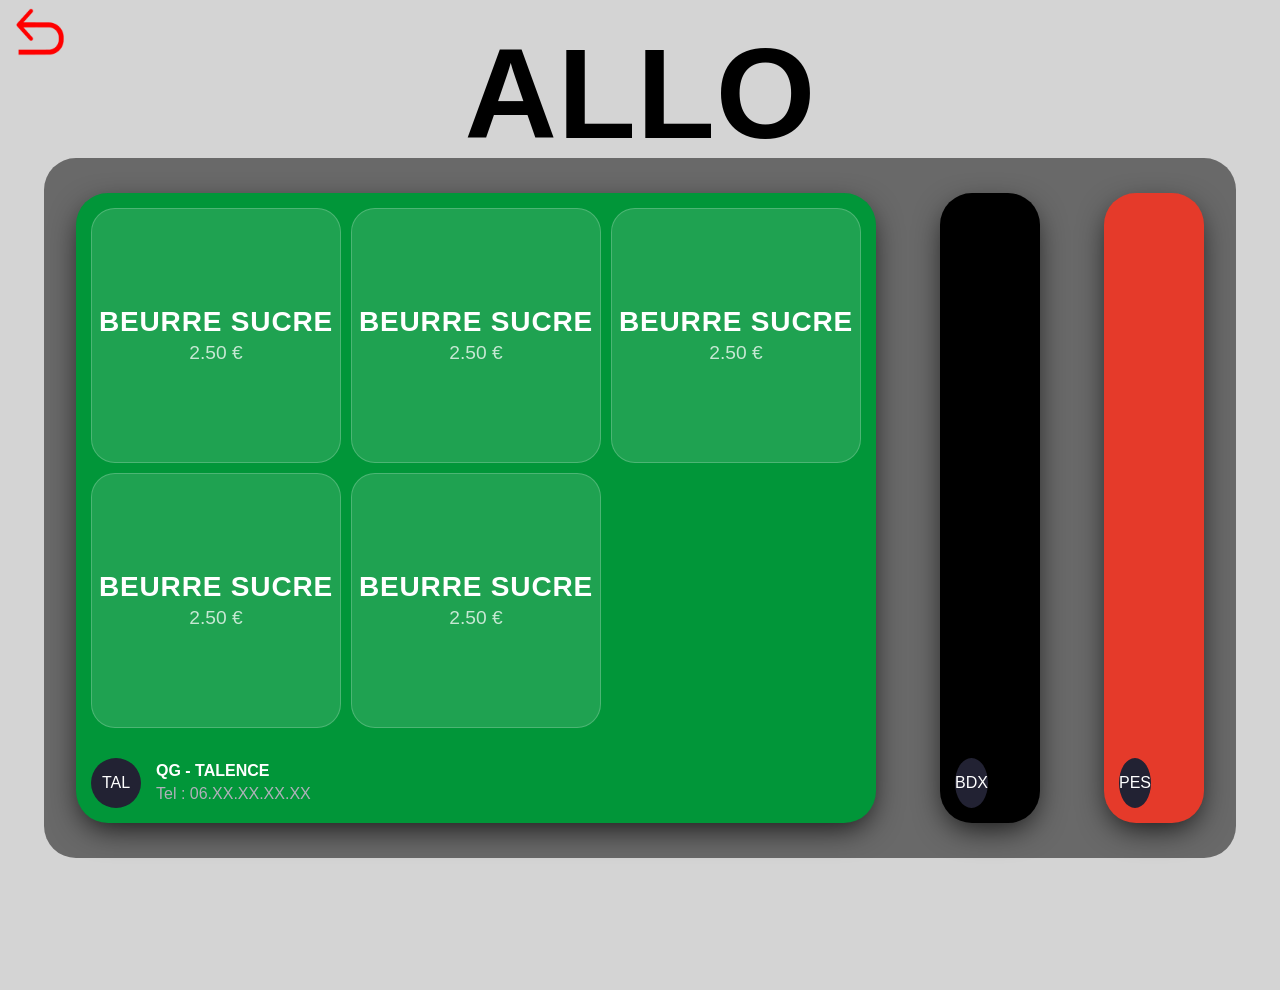
<file: allo.html>
<!DOCTYPE html>

<html lang="fr">

<head>
    <meta charset="UTF-8">
    <meta name="viewport" content="width=device-width, initial-scale=1.0">
    <title>Pirat'eirb - Allo</title>
    <link rel="icon" type="image/png" href="assets/logo.png">

    <link href="https://fonts.googleapis.com/css2?family=Noto+Sans+Mono:wght@400;500&display=swap" rel="stylesheet">
    <link rel="stylesheet" href="allo.css">

</head>

<body>
    <nav>
        <ul>
            <li id="back"><a href="index.html"><img src="assets/back.png" alt="Retour"></a></li>
        </ul>
    </nav>

    <a href="index.html" class="title">
        <span class="letter">A</span>
        <span class="letter">L</span>
        <span class="letter">L</span>
        <span class="letter">O</span>
    </a>

    <main>

    <div class="wrapper">
        <div class="container">
            <input type="radio" name="slide" id="c1" checked>
            <label for="c1" class="card">
                <div class="menu-grid">
                    <div class="menu-item"><span class="menu-name">Beurre sucre</span><span class="menu-price">2.50 €</span></div>
                    <div class="menu-item"><span class="menu-name">Beurre sucre</span><span class="menu-price">2.50 €</span></div>
                    <div class="menu-item"><span class="menu-name">Beurre sucre</span><span class="menu-price">2.50 €</span></div>
                    <div class="menu-item"><span class="menu-name">Beurre sucre</span><span class="menu-price">2.50 €</span></div>
                    <div class="menu-item"><span class="menu-name">Beurre sucre</span><span class="menu-price">2.50 €</span></div>
                </div>
                <div class="row">
                    <div class="icon">TAL</div>
                    <div class="description">
                        <h4>QG - Talence</h4>
                        <p class="tel">Tel : 06.XX.XX.XX.XX</p>
                    </div>
                </div>
            </label>
            <input type="radio" name="slide" id="c2" >
            <label for="c2" class="card">
                <div class="menu-grid">
                    <div class="menu-item"><span class="menu-name">Beurre sucre</span><span class="menu-price">2.50 €</span></div>
                    <div class="menu-item"><span class="menu-name">Beurre sucre</span><span class="menu-price">2.50 €</span></div>
                    <div class="menu-item"><span class="menu-name">Beurre sucre</span><span class="menu-price">2.50 €</span></div>
                    <div class="menu-item"><span class="menu-name">Beurre sucre</span><span class="menu-price">2.50 €</span></div>
                    <div class="menu-item"><span class="menu-name">Beurre sucre</span><span class="menu-price">2.50 €</span></div>
                    <div class="menu-item"><span class="menu-name">Beurre sucre</span><span class="menu-price">2.50 €</span></div>
                    <div class="menu-item"><span class="menu-name">Beurre sucre</span><span class="menu-price">2.50 €</span></div>
                    <div class="menu-item"><span class="menu-name">Beurre sucre</span><span class="menu-price">2.50 €</span></div>
 
                </div>

                <div class="row">
                    <div class="icon">BDX</div>
                    <div class="description">
                        <h4>QG - Bordeaux</h4>
                        <p class="tel">Tel : 06.XX.XX.XX.XX</p>
                    </div>
                </div>
            </label>
            <input type="radio" name="slide" id="c3" >
            <label for="c3" class="card">
                <div class="menu-grid">
                    <div class="menu-item"><span class="menu-name">Beurre sucre</span><span class="menu-price">2.50 €</span></div>
                    <div class="menu-item"><span class="menu-name">Beurre sucre</span><span class="menu-price">2.50 €</span></div>
                    <div class="menu-item"><span class="menu-name">Beurre sucre</span><span class="menu-price">2.50 €</span></div>
                    <div class="menu-item"><span class="menu-name">Beurre sucre</span><span class="menu-price">2.50 €</span></div>
                    <div class="menu-item"><span class="menu-name">Beurre sucre</span><span class="menu-price">2.50 €</span></div>
                </div>

                <div class="row">
                    <div class="icon">PES</div>
                    <div class="description">
                        <h4>QG - Pessac</h4>
                        <p class="tel">Tel : 06.XX.XX.XX.XX</p>
                    </div>
                </div>
            </label>
       </div>
    </div>
    
    </main>
</body>

</html>
</file>
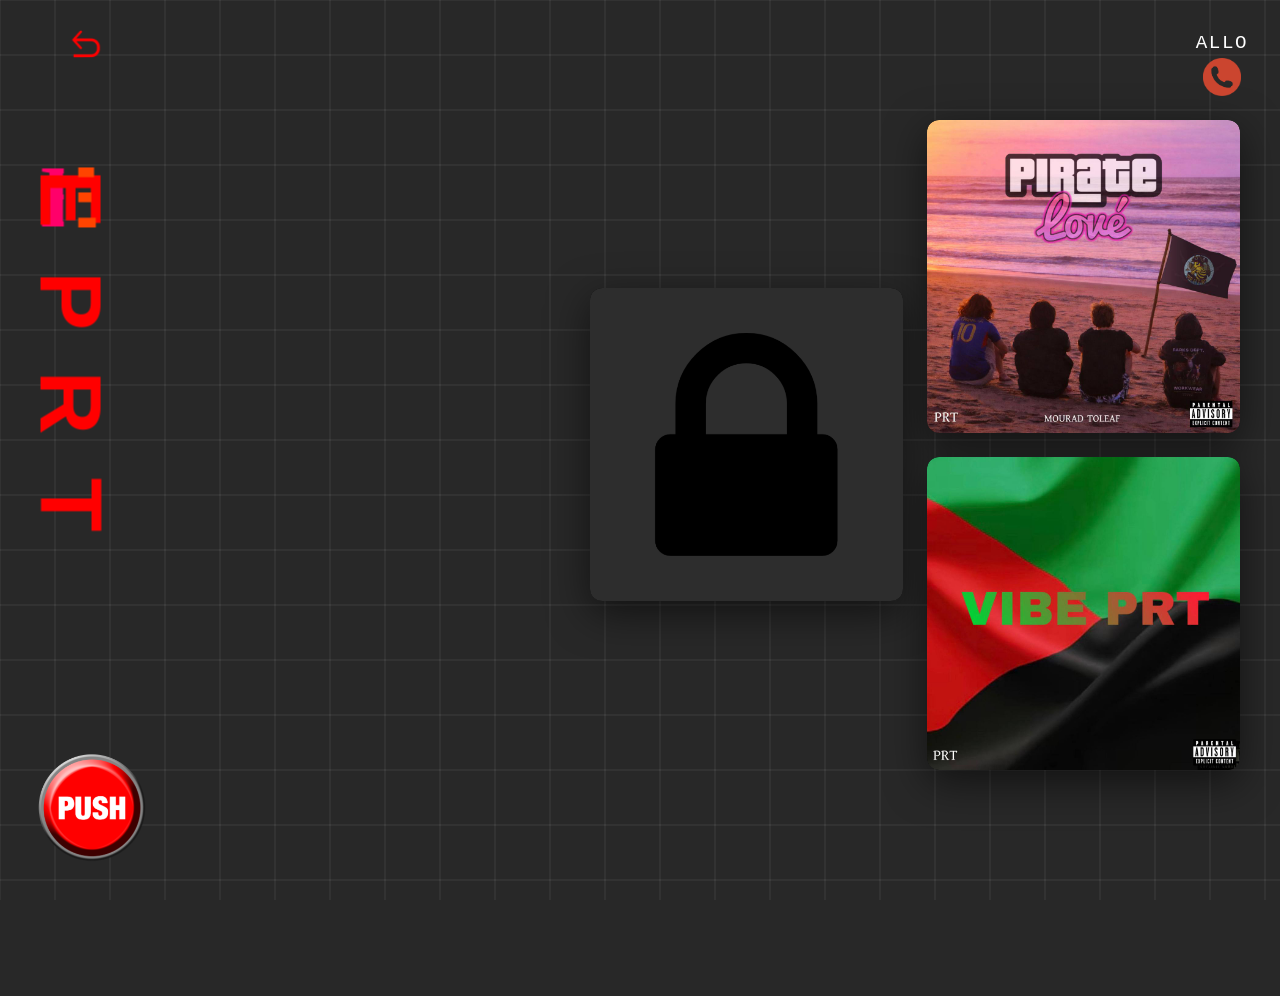
<file: ep.html>
<!DOCTYPE html>
<html lang="fr">
<head>
    <meta charset="UTF-8">
    <meta name="viewport" content="width=device-width, initial-scale=1.0">
    <title>EP 4-TITRES | PIRAT'EIRB</title>
    <link rel="icon" type="image/png" href="assets/logo.png">


    <link rel="stylesheet" href="footer.css">
    <link rel="stylesheet" href="ep.css">
</head>
<body>
    <nav id="navbar">
        <ul>
            <li id="back"><a href="index.html"><img src="assets/back.png" alt="Retour"></a></li>
            <li id="allo">
                <a href="allo.html">
                    ALLO
                    <img src="assets/phone.png" id="phone">
                </a>
            </li>
        </ul>
    </nav>

    <main>
        <div id="container__title">
            <h1 data-text="EPRT">EPRT</h1>
        </div>

        <div id="container__grille">
            <div class="ep-card">
                <div class="face face1">
                    <p class="track-title">PRT_ANTHEM</p>
                    <p class="track-mcs">Adam, Yoann, Sékou, Alexandre</p>
                    <div class="track-links">
                        <a href="#" target="_blank">YouTube</a>
                    </div>
                </div>
                <div class="face face2">
                    <img src="assets/lock.png" alt="PRT_ANTHEM">
                </div>
            </div>

            <div class="ep-card">
                <div class="face face1">
                    <p class="track-title">PIRATE LOVÉ</p>
                    <p class="track-mcs">Mourad, Toleaf</p>
                    <div class="track-links">
                        <a href="#" target="_blank">YouTube</a>
                    </div>
                </div>
                <div class="face face2">
                    <img src="assets/Cover2.jpg" alt="PIRATE LOVÉ">
                </div>
            </div>

            <div class="ep-card">
                <div class="face face1">
                    <p class="track-title">VIBE PRT</p>
                    <p class="track-mcs">Egshi, Alexandre</p>
                    <div class="track-links">
                        <a href="#" target="_blank">YouTube</a>
                    </div>
                </div>
                <div class="face face2">
                    <img src="assets/Cover3.jpg" alt="VIBE PRT">
                </div>
            </div>


        </div>
        <a href="lien" target="_blank" id="dont-press">
    <img src="assets/dontpress.png" alt="Don't press">
</a>
    </main>

    <canvas id="bg-grid"></canvas>

    <script>
        const titleEl = document.querySelector('#container__title h1');
        const originalText = titleEl.textContent;
        titleEl.innerHTML = originalText.split('').map((ch, i) =>
            `<span class="letter" style="animation-delay:${0.1 + i * 0.12}s">${ch === ' ' ? '&nbsp;' : ch}</span>`
        ).join('');

        const canvas = document.getElementById('bg-grid');
        const ctx = canvas.getContext('2d');
        const SPACING = 55;
        const INFLUENCE = 140;
        const STRENGTH = 45;
        let W, H, cols, rows, pts;
        let mouse = { x: -9999, y: -9999 };

        window.addEventListener('mousemove', e => {
            mouse.x = e.clientX;
            mouse.y = e.clientY;

            if (titleEl) {
                const rect = titleEl.getBoundingClientRect();
                const cx = rect.left + rect.width / 2;
                const cy = rect.top + rect.height / 2;
                const dx = (e.clientX - cx) / window.innerWidth;
                const dy = (e.clientY - cy) / window.innerHeight;
                titleEl.style.transform =
    `rotate(-90deg) translate(${-dx * -10}px, ${-dy * 8}px) skewX(${-dx * 2}deg)`;
            }
        });

        function resize() {
            W = canvas.width = window.innerWidth;
            H = canvas.height = window.innerHeight;
            cols = Math.ceil(W / SPACING) + 2;
            rows = Math.ceil(H / SPACING) + 2;
            pts = [];
            for (let r = 0; r < rows; r++)
                for (let c = 0; c < cols; c++)
                    pts.push({ ox: c * SPACING, oy: r * SPACING });
        }

        window.addEventListener('resize', resize);

        function draw() {
            ctx.clearRect(0, 0, W, H);

            const displaced = pts.map(p => {
                const dx = p.ox - mouse.x;
                const dy = p.oy - mouse.y;
                const dist = Math.hypot(dx, dy);
                if (dist < INFLUENCE && dist > 0) {
                    const force = (1 - dist / INFLUENCE) * STRENGTH;
                    return { x: p.ox + (dx / dist) * force, y: p.oy + (dy / dist) * force };
                }
                return { x: p.ox, y: p.oy };
            });

            ctx.lineWidth = 0.8;
            for (let r = 0; r < rows; r++) {
                ctx.beginPath();
                for (let c = 0; c < cols; c++) {
                    const p = displaced[r * cols + c];
                    c === 0 ? ctx.moveTo(p.x, p.y) : ctx.lineTo(p.x, p.y);
                }
                ctx.strokeStyle = 'rgba(255,255,255,0.13)';
                ctx.stroke();
            }

            for (let c = 0; c < cols; c++) {
                ctx.beginPath();
                for (let r = 0; r < rows; r++) {
                    const p = displaced[r * cols + c];
                    r === 0 ? ctx.moveTo(p.x, p.y) : ctx.lineTo(p.x, p.y);
                }
                ctx.strokeStyle = 'rgba(255,255,255,0.13)';
                ctx.stroke();
            }

            displaced.forEach((p, i) => {
                const dx = pts[i].ox - mouse.x;
                const dy = pts[i].oy - mouse.y;
                const dist = Math.hypot(dx, dy);
                if (dist < INFLUENCE) {
                    const alpha = (1 - dist / INFLUENCE) * 0.75;
                    ctx.beginPath();
                    ctx.arc(p.x, p.y, 2.2, 0, Math.PI * 2);
                    ctx.fillStyle = `rgba(255,0,0,${alpha})`;
                    ctx.fill();
                }
            });
            requestAnimationFrame(draw);
        }
        resize();
        draw();

        if (window.matchMedia('(max-width: 768px)').matches) {
    document.querySelectorAll('.ep-card').forEach(card => {
        card.addEventListener('click', () => {
            card.classList.toggle('tapped');
        });
    });
}
    </script>
</body>
</html>
</file>
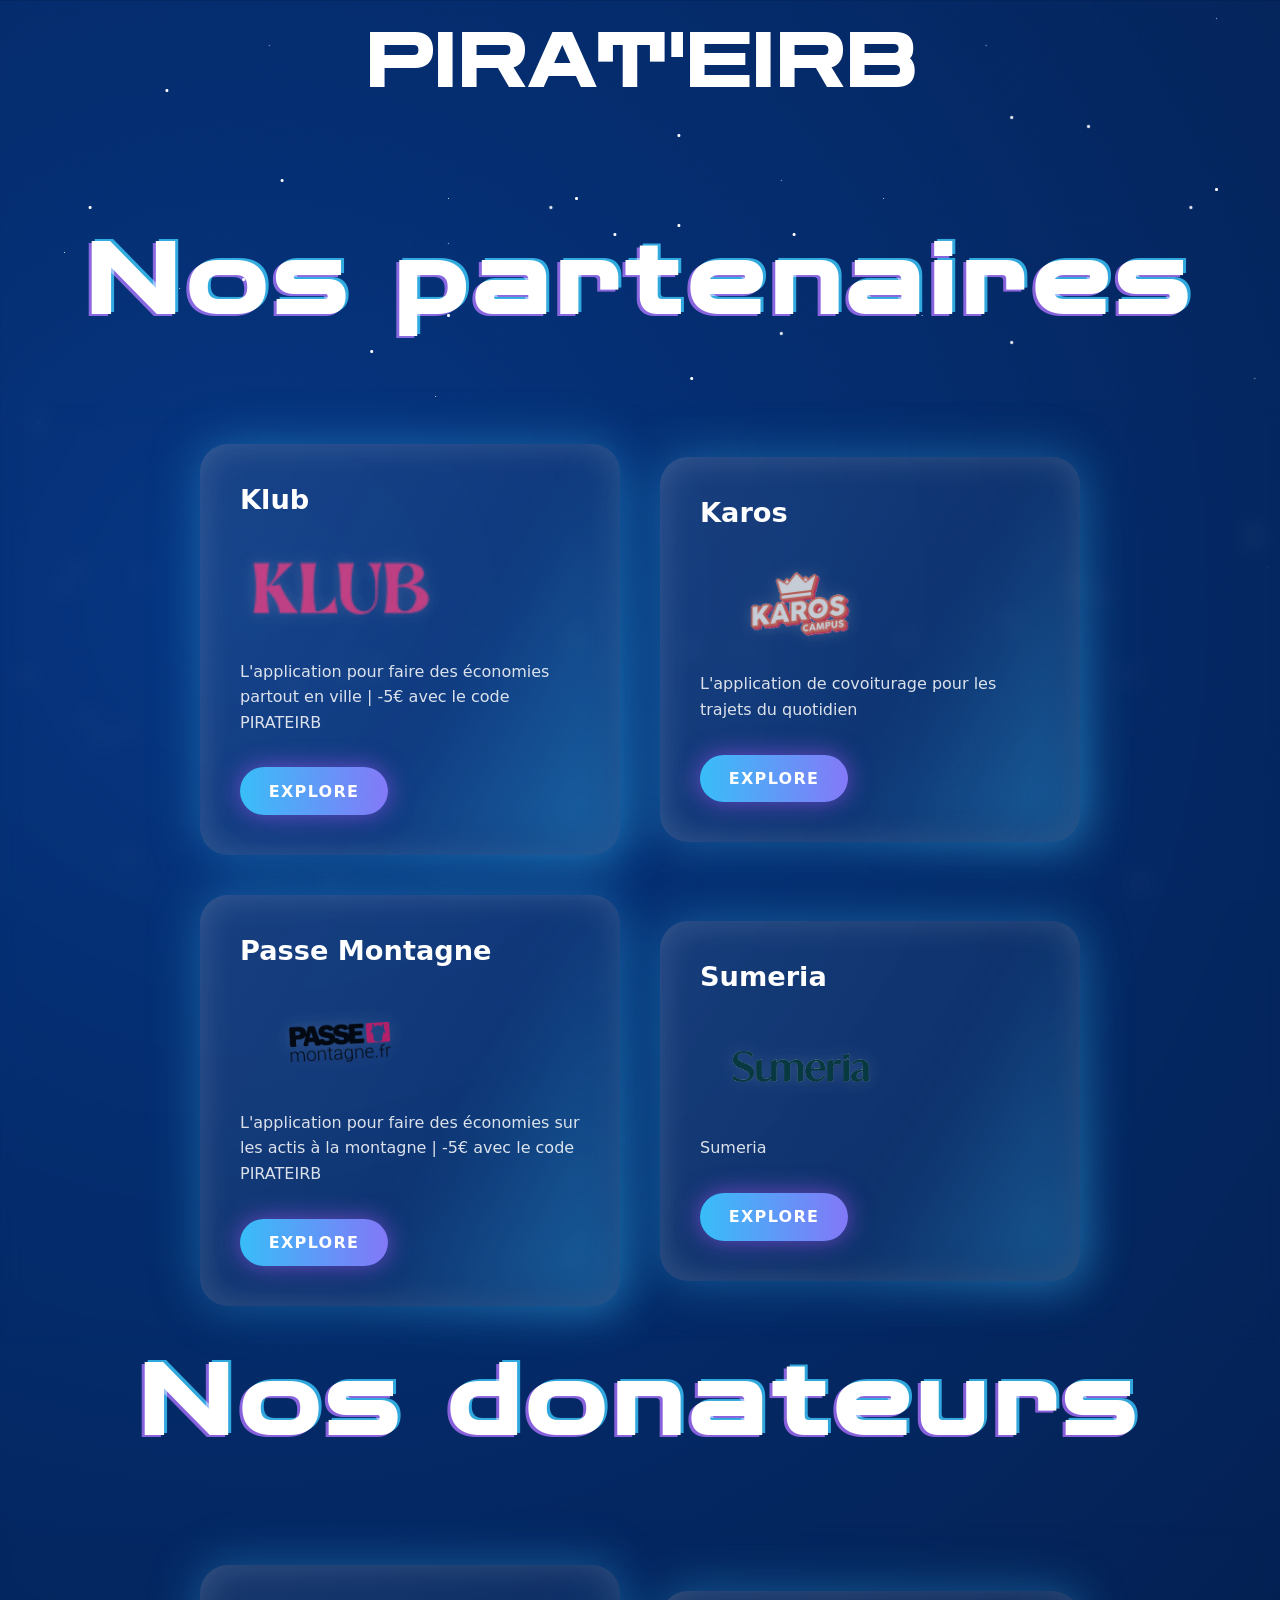
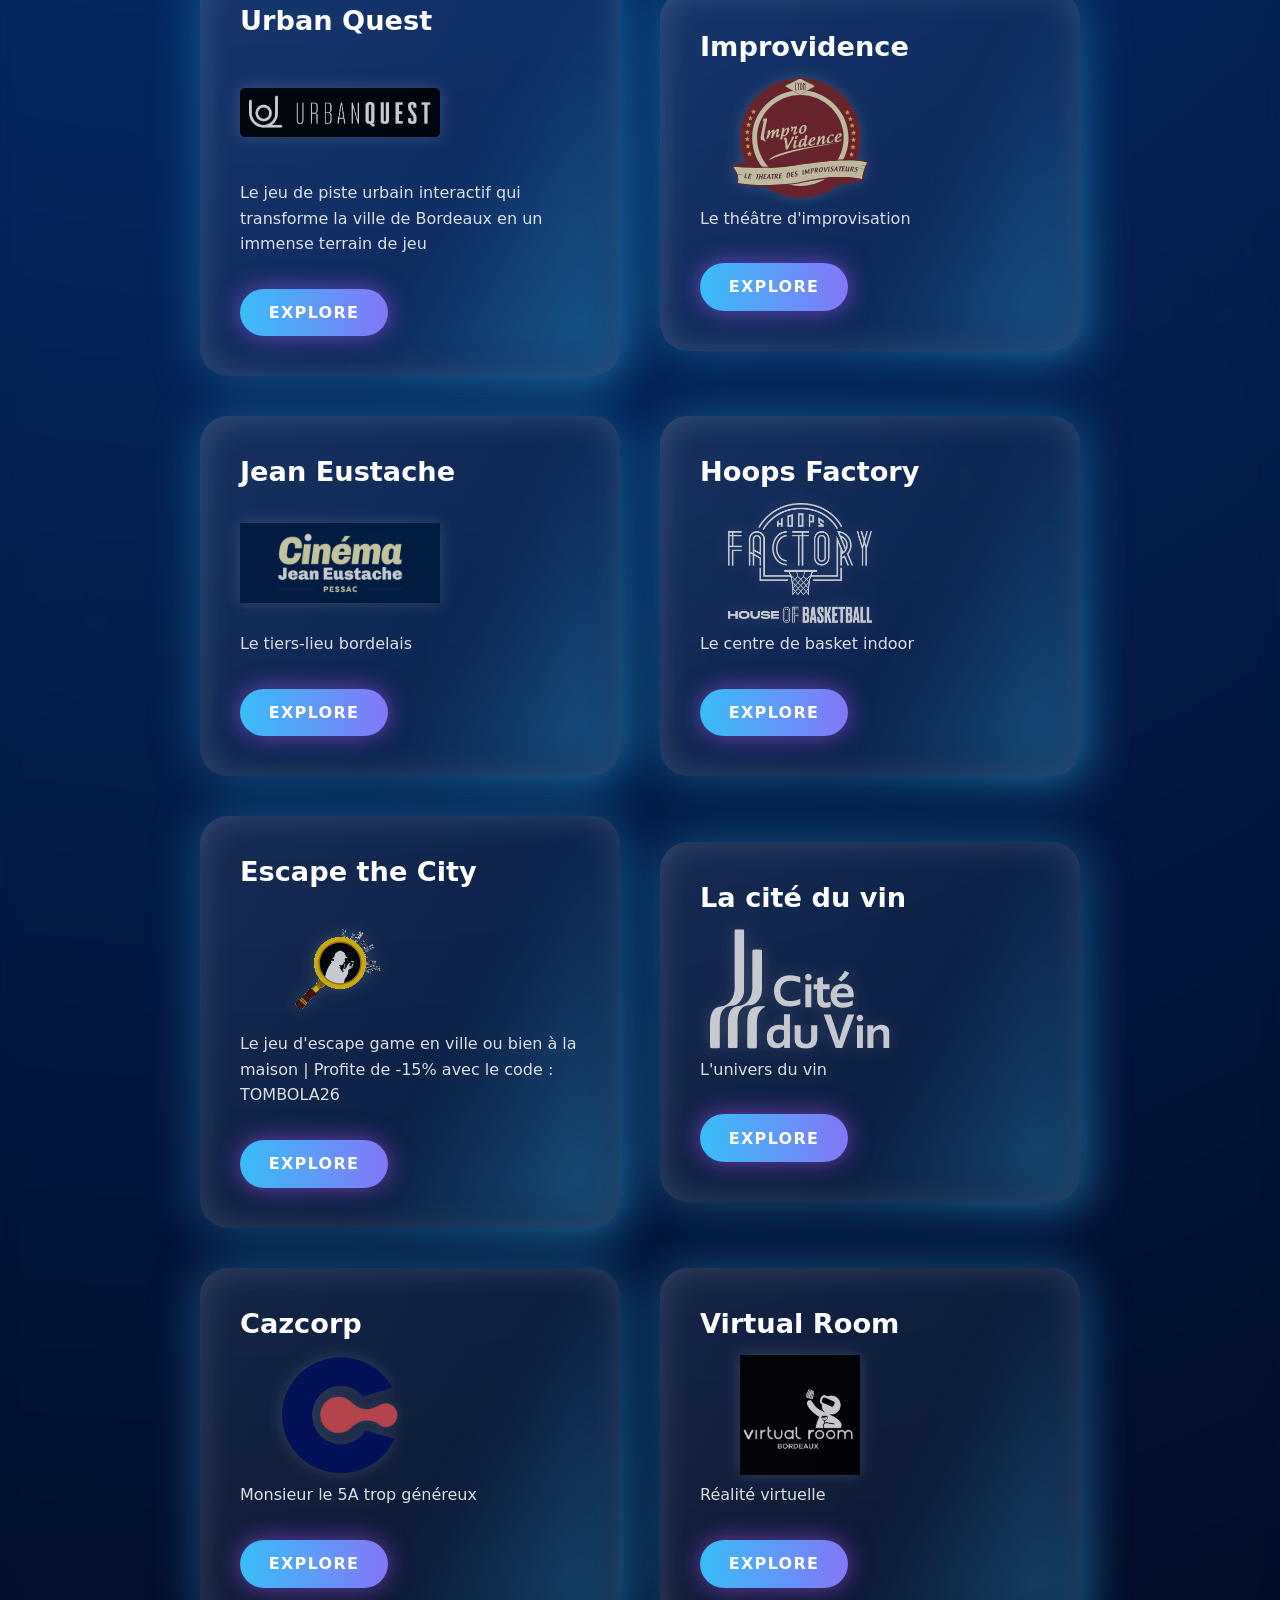
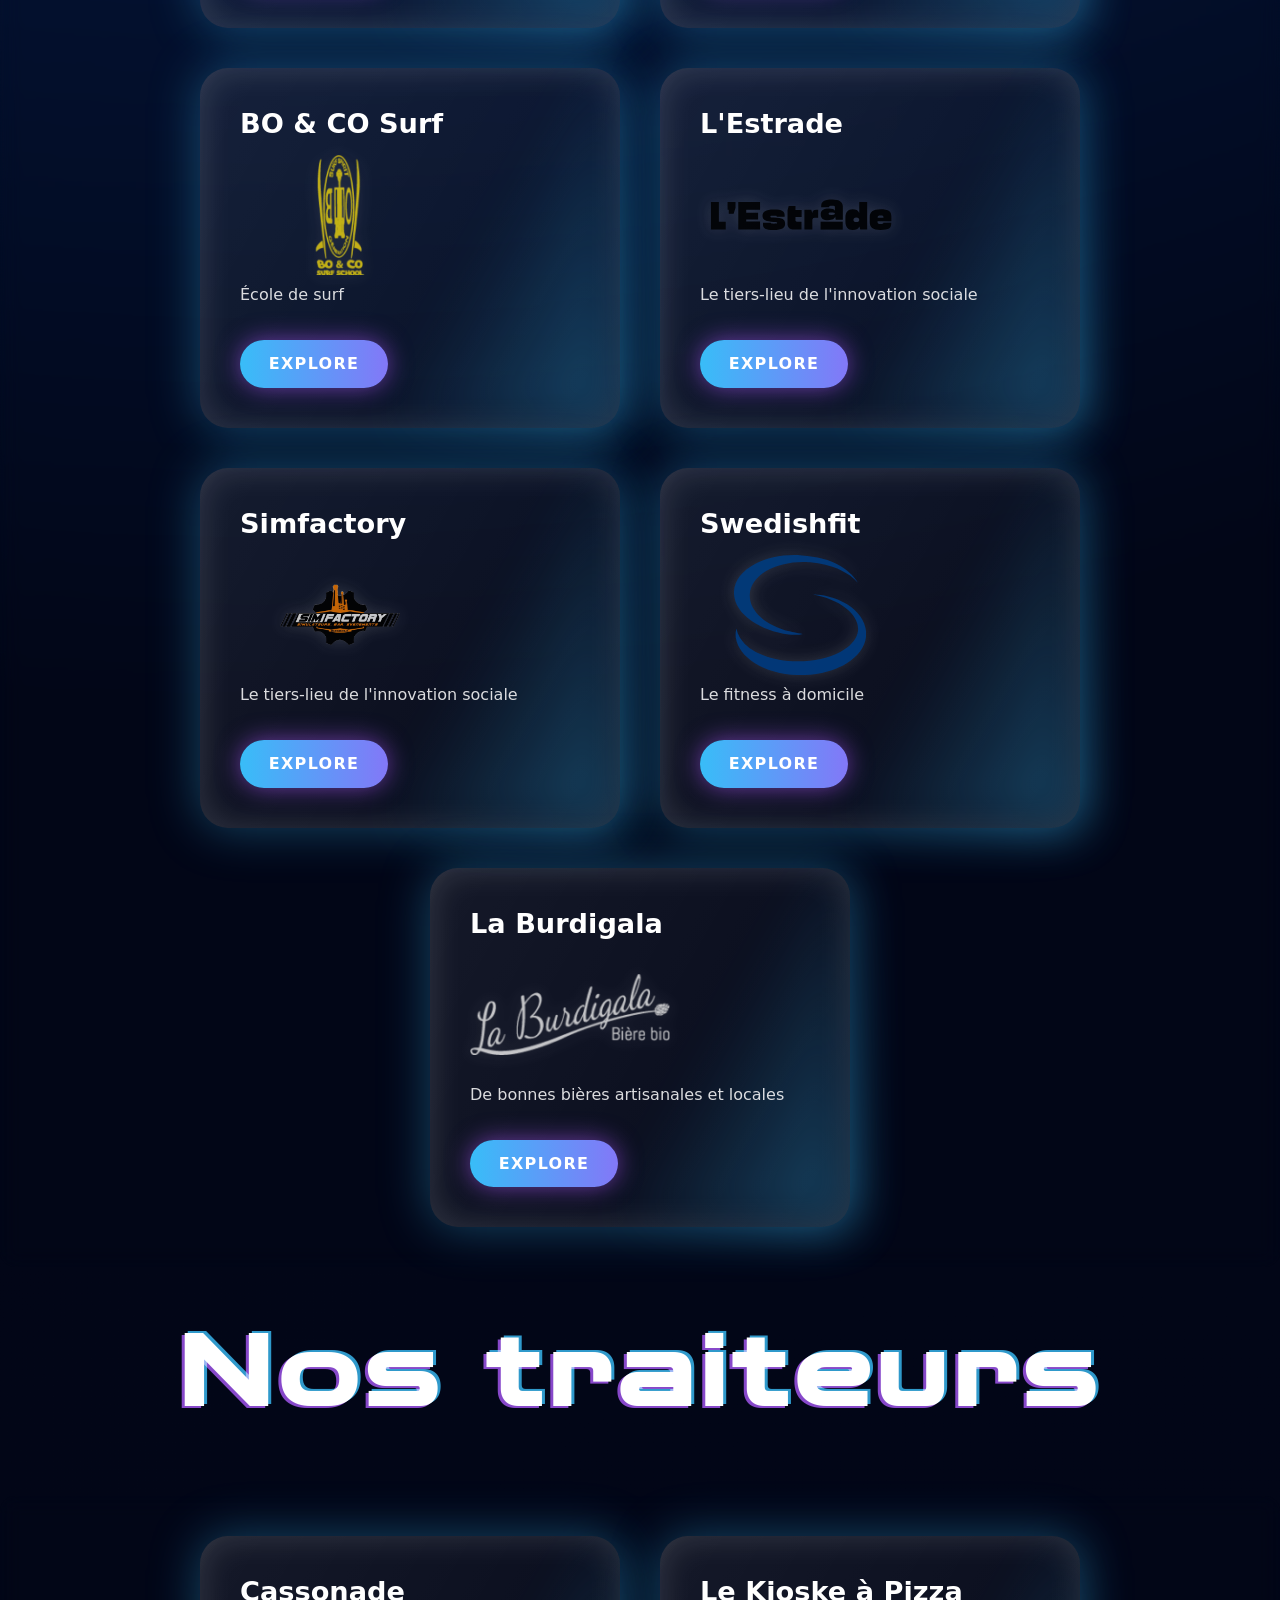
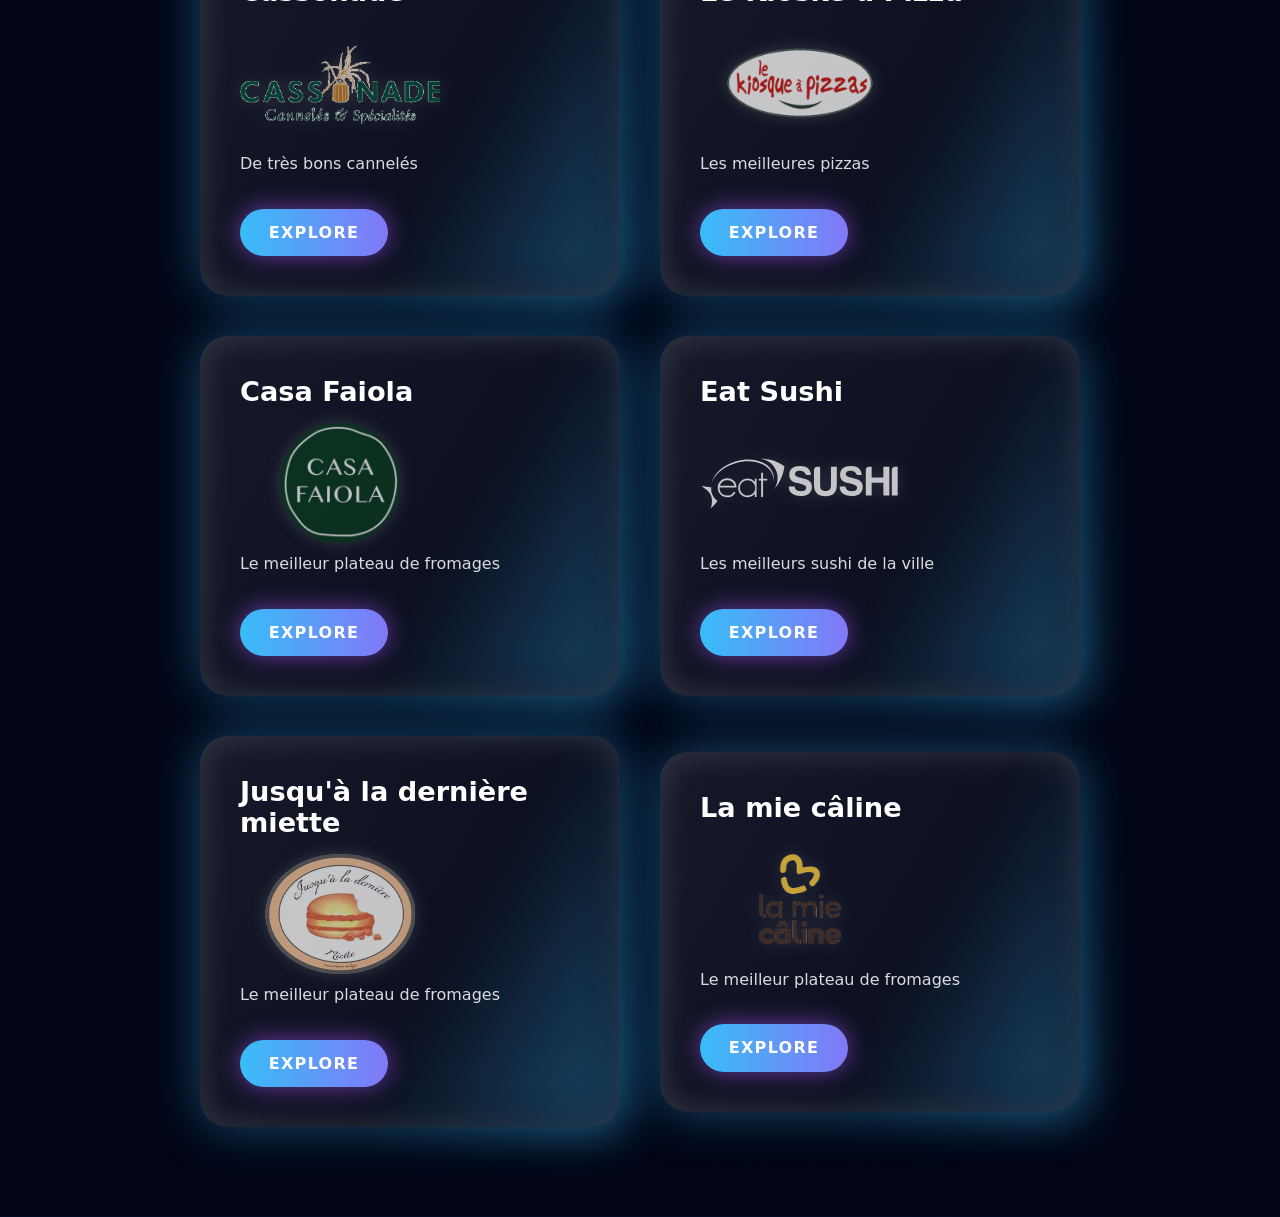
<file: partenaires.html>
<!DOCTYPE html>
<html lang="fr">

<head>
    <meta charset="UTF-8">
    <meta name="viewport" content="width=device-width, initial-scale=1.0">
    <title>Pirat'eirb - Partenariats</title>
    <link rel="icon" type="image/png" href="assets/logo.png">

    <link href="https://fonts.googleapis.com/css2?family=Noto+Sans+Mono:wght@400;500&display=swap" rel="stylesheet">
    <link rel="preconnect" href="https://fonts.googleapis.com">
    <link rel="preconnect" href="https://fonts.gstatic.com" crossorigin>
    <link href="https://fonts.googleapis.com/css2?family=Satisfy&family=Zen+Dots&display=swap" rel="stylesheet">
    
    <link rel="stylesheet" href="stylepart.css">
    <link rel="stylesheet" href="footer.css">
    <script src="part.js"></script>
</head>

<body>

    <div class="main"></div>

    <main>
        <a href="index.html" class="logo">
            <span class="letter">P</span>
            <span class="letter">I</span>
            <span class="letter">R</span>
            <span class="letter">A</span>
            <span class="letter">T</span>
            <span class="letter">'</span>
            <span class="letter">E</span>
            <span class="letter">I</span>
            <span class="letter">R</span>
            <span class="letter">B</span>
        </a>

    </main>

    

    <div class="frame-container partner-frame">
        <div class="title">
            <h1 class="glitch" data-text="Nos partenaires">Nos partenaires</h1>
        </div>
        <div class="partner-container">
                <div class="card">
                    <h2>Klub</h2>
                    <p>
                        <img src="assets/partenaires/klub.avif" alt="Klub" class="partner-logo">
                        <br>L'application pour faire des économies partout en ville | -5€ avec le code PIRATEIRB
                    </p>
                    <a class="btn" href="https://www.klub-app.com/" target="_blank">EXPLORE</a>
                </div>

                <div class="card">
                    <h2>Karos</h2>
                    <p>
                        <img src="assets/partenaires/karos.png" alt="Karos" class="partner-logo">
                        <br>L'application de covoiturage pour les trajets du quotidien
                    </p>
                    <a class="btn" href="https://karos.fr/" target="_blank">EXPLORE</a>
                </div>

                <div class="card">
                    <h2>Passe Montagne</h2>
                    <p>
                        <img src="assets/partenaires/passe_montagne.png" alt="Passe Montagne" class="partner-logo">
                        <br>L'application pour faire des économies sur les actis à la montagne | -5€ avec le code PIRATEIRB
                    </p>
                    <a class="btn" href="https://www.passemontagne.fr/" target="_blank">EXPLORE</a>
                </div>

                <div class="card">
                    <h2>Sumeria</h2>
                    <p>
                        <img src="assets/partenaires/sumeria.png" alt="Sumeria" class="partner-logo">
                        <br>Sumeria
                    </p>
                    <a class="btn" href="https://sumeria.eu/" target="_blank">EXPLORE</a>
        </div>
    </div>

    <div class="frame-container sponsor-frame">
        <div class="title">
            <h1 class="glitch" data-text="Nos donateurs">Nos donateurs</h1>
        </div>
        <div class="sponsor-container">
            <div class="card">
                <h2>Urban Quest</h2>
                <p>
                    <img src="assets/partenaires/urban_quest.png" alt="Urban Quest" class="partner-logo">
                    <br>Le jeu de piste urbain interactif qui transforme la ville de Bordeaux en un immense terrain de jeu
                </p>
                <a class="btn" href="https://urbanquest.fr/jeux-de-piste/bordeaux/jeu-de-piste-a-bordeaux/" target="_blank">EXPLORE</a>
            </div>
                
            <div class="card">
                <h2>Improvidence</h2>
                <p>
                    <img src="assets/partenaires/logo-improvidence.svg" alt="Improvidence" class="partner-logo">
                    <br>Le théâtre d'improvisation
                </p>
                <a class="btn" href="https://improvidence.fr/" target="_blank">EXPLORE</a>
            </div>

            <div class="card">
                <h2>Jean Eustache</h2>
                <p>
                    <img src="assets/partenaires/jean_eustache.png" alt="Jean Eustache" class="partner-logo">
                    <br>Le tiers-lieu bordelais
                </p>
                <a class="btn" href="https://www.webeustache.com/" target="_blank">EXPLORE</a>
            </div>
            
            <div class="card">
                <h2>Hoops Factory</h2>
                <p>
                    <img src="assets/partenaires/hoops_factory.png" alt="Hoops Factory" class="partner-logo">
                    <br>Le centre de basket indoor
                </p>
                <a class="btn" href="https://www.hoopsfactory.com/" target="_blank">EXPLORE</a>
            </div>
            
            <div class="card">
                <h2>Escape the City</h2>
                <p>
                    <img src="assets/partenaires/escape_city.png" alt="Escape the City" class="partner-logo">
                    <br>Le jeu d'escape game en ville ou bien à la maison | Profite de -15% avec le code : TOMBOLA26
                </p>
                <a class="btn" href="https://escapethecity.fr/" target="_blank">EXPLORE</a>
            </div>

            <div class="card">
                <h2>La cité du vin</h2>
                <p>
                    <img src="assets/partenaires/cite_du_vin.svg" alt="Cité du Vin" class="partner-logo">
                    <br>L'univers du vin
                </p>
                <a class="btn" href="https://www.laciteduvin.com/fr" target="_blank">EXPLORE</a>
            </div>

            <div class="card">
                <h2>Cazcorp</h2>
                <p>
                    <img src="assets/partenaires/cazcorp.png" alt="Cazcorp" class="partner-logo">
                    <br>Monsieur le 5A trop généreux
                </p>
                <a class="btn" href="https://www.cazcorp.fr/" target="_blank">EXPLORE</a>
            </div>

            <div class="card">
                <h2>Virtual Room</h2>
                <p>
                    <img src="assets/partenaires/bordeaux_virtual_room.png" alt="Bordeaux Virtual Room" class="partner-logo">
                    <br>Réalité virtuelle
                </p>
                <a class="btn" href="https://bordeaux.virtual-room.com/" target="_blank">EXPLORE</a>
            </div>

            <div class="card">
                <h2>BO & CO Surf</h2>
                <p>
                    <img src="assets/partenaires/bo_co_surf.png" alt="BO & CO Surf" class="partner-logo">
                    <br>École de surf
                </p>
                <a class="btn" href="https://bocosurf.com/" target="_blank">EXPLORE</a>
            </div>

            <div class="card">
                <h2>L'Estrade</h2>
                <p>
                    <img src="assets/partenaires/estrade.svg" alt="L'estrade" class="partner-logo">
                    <br>Le tiers-lieu de l'innovation sociale
                </p>
                <a class="btn" href="https://lestrade.club/" target="_blank">EXPLORE</a>
            </div>

            <div class="card">
                <h2>Simfactory</h2>
                <p>
                    <img src="assets/partenaires/simfactory.png" alt="Simfactory" class="partner-logo">
                    <br>Le tiers-lieu de l'innovation sociale
                </p>
                <a class="btn" href="https://www.simfactory.fr/" target="_blank">EXPLORE</a>
            </div>

            <div class="card">
                <h2>Swedishfit</h2>
                <p>
                    <img src="assets/partenaires/swedishfit.svg" alt="Swedishfit" class="partner-logo">
                    <br>Le fitness à domicile
                </p>
                <a class="btn" href="https://www.swedishfit.fr/" target="_blank">EXPLORE</a>
            </div>

            <div class="card">
                <h2>La Burdigala</h2>
                <p>
                    <img src="assets/partenaires/burdigala.png" alt="La Burdigala" class="partner-logo">
                    <br>De bonnes bières artisanales et locales
                </p>
                <a class="btn" href="https://www.bieredebordeaux.com/" target="_blank">EXPLORE</a>
            </div>
        </div>
    </div>

    <div class="frame-container caterer-frame">
        <div class="title">
            <h1 class="glitch" data-text="Nos traiteurs">Nos traiteurs</h1>
        </div>
        <div class="caterer-container">
            <div class="card">
                <h2>Cassonade</h2>
                <p>
                    <img src="assets/partenaires/cassonade.png" alt="Cassonade" class="partner-logo">
                    <br>De très bons cannelés
                </p>
                <a class="btn" href="https://www.cassonade.fr/" target="_blank">EXPLORE</a>
            </div>
            
            <div class="card"> 
                <h2>Le Kioske à Pizza</h2>
                <p>
                    <img src="assets/partenaires/kioske_pizza.png" alt="Le Kioske à Pizza" class="partner-logo">
                    <br>Les meilleures pizzas
                </p>
                <a class="btn" href="https://www.le-kiosque-a-pizzas.com/" target="_blank">EXPLORE</a>
            </div>

            <div class="card">
                <h2>Casa Faiola</h2>
                <p>
                    <img src="assets/partenaires/casa_faiola.png" alt="Casa Faiola" class="partner-logo">
                    <br>Le meilleur plateau de fromages
                </p>
                <a class="btn" href="https://www.casafaiola.fr/" target="_blank">EXPLORE</a>
            </div>

            <div class="card">
                <h2>Eat Sushi</h2>
                <p>
                    <img src="assets/partenaires/eatsushi.svg" alt="Eat Sushi" class="partner-logo">
                    <br>Les meilleurs sushi de la ville
                </p>
                <a class="btn" href="https://www.eatsushi.fr/" target="_blank">EXPLORE</a>
            </div>

            <div class="card">
                <h2>Jusqu'à la dernière miette</h2>
                <p>
                    <img src="assets/partenaires/derniere_miette.webp" alt="Jusqu'à la dernière miette" class="partner-logo">
                    <br>Le meilleur plateau de fromages
                </p>
                <a class="btn" href="https://la-derniere-miette.fr/" target="_blank">EXPLORE</a>
            </div>

            <div class="card">
                <h2>La mie câline</h2>
                <p>
                    <img src="assets/partenaires/mie_caline.png" alt="La mie câline" class="partner-logo">
                    <br>Le meilleur plateau de fromages
                </p>
                <a class="btn" href="https://www.lamiecaline.com/" target="_blank">EXPLORE</a>
            </div>
        </div>
    </div>
</body>
</html>
</file>
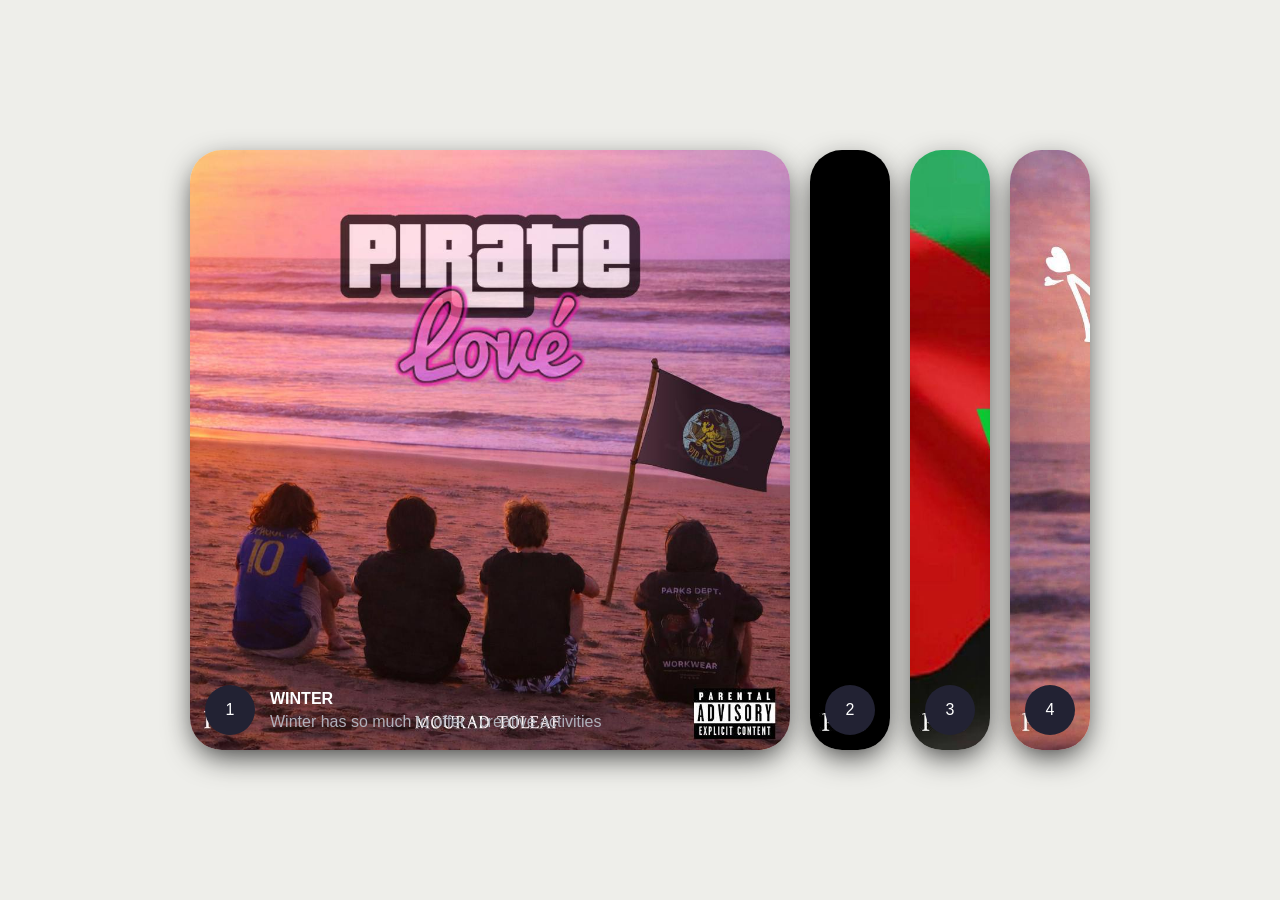
<file: test.html>
<!DOCTYPE html>
<html lang="en">
<head>
    <meta charset="UTF-8">
    <meta name="viewport" content="width=device-width, initial-scale=1.0">
    <link rel="stylesheet" href="test.css">
    <title>Animated Flex Cards</title>
</head>
<body>
    <div class="wrapper">
        <div class="container">
            <input type="radio" name="slide" id="c1" checked>
            <label for="c1" class="card">
                <div class="row">
                    <div class="icon">1</div>
                    <div class="description">
                        <h4>Winter</h4>
                        <p>Winter has so much to offer -
                         creative activities</p>
                    </div>
                </div>
            </label>
            <input type="radio" name="slide" id="c2" >
            <label for="c2" class="card">
                <div class="row">
                    <div class="icon">2</div>
                    <div class="description">
                        <h4>Digital Technology</h4>
                        <p>Gets better every day -
                         stay tuned</p>
                    </div>
                </div>
            </label>
            <input type="radio" name="slide" id="c3" >
            <label for="c3" class="card">
                <div class="row">
                    <div class="icon">3</div>
                    <div class="description">
                        <h4>Globalization</h4>
                        <p>Help people all over the world</p>
                    </div>
                </div>
            </label>
            <input type="radio" name="slide" id="c4" >
            <label for="c4" class="card">
                <div class="row">
                    <div class="icon">4</div>
                    <div class="description">
                        <h4>New technologies</h4>
                        <p>Space engineering becomes
                         more and more advanced</p>
                    </div>
                </div>
            </label>
        </div>
    </div>
</body>
</html>
</file>
<file: allo.css>
* {
    box-sizing: border-box;
    margin: 0;
    padding: 0;
    font-family: Arial, Helvetica, sans-serif;
}

body {
    background-color: #d4d4d4;
}

li {
    list-style-type: none;
}

.title {
    position: fixed;
    top: 20px;
    left: 50%;
    transform: translateX(-50%);
    z-index: 9999;
    display: flex;
    gap: 0.05em;
    text-decoration: none;
}

.title .letter {
    font-size: clamp(2.5rem, 10vw, 9rem);
    font-weight: 900;
    display: inline-block;
    transform-origin: bottom center;
    background-color: black;
    background-size: cover;
    -webkit-background-clip: text;
    background-clip: text;
    color: transparent;
    transition: transform 0.2s ease;

}

.title .letter:hover {
    transform: scale(1.3);
}

#back {
    position: fixed;
    list-style: none;
    margin-left: 1em;
    margin-top: 0.5em;
}

#back a {
    display: inline-block;
    transition: transform 0.25s cubic-bezier(0.22, 1, 0.36, 1),
        opacity 0.2s ease;
}

#back a img {
    width: 3em;
    height: 3em;
    object-fit: contain;
    display: block;
}

#back a:hover {
    transform: translateX(-5px);
    opacity: 0.7;
}


#title {
    position: fixed;
    top: 20px;
    left: 50%;
    transform: translateX(-50%);
    z-index: 9999;
    display: flex;
    gap: 0.05em;
    text-decoration: none;
    font-size: 6em;
}

.wrapper {
    width: 100%;
    height: 110vh;
    display: flex;
    align-items: center;
    justify-content: center;
    align-self: center;
}

.container {
    height: 700px;
    display: flex;
    flex-wrap: nowrap;
    justify-content: start;
    margin-top: 2%;
    background-color: dimgrey;
    border-radius: 2em;
}

.card {
    width: 100px;
    height: 90%;
    align-self: center;
    border-radius: .75rem;
    background-size: cover;
    cursor: pointer;
    overflow: hidden;
    border-radius: 2rem;
    margin: 0 10px;
    display: flex;
    align-items: stretch;
    transition: .6s cubic-bezier(.28, -0.03, 0, .99);
    box-shadow: 0px 10px 30px -5px rgba(0, 0, 0, 0.8);
    margin-left: 2em;
    margin-right: 2em;
    flex-direction: column;
    justify-content: flex-end;
}

.menu-grid {
    width: 100%;
    display: grid;
    grid-template-columns: repeat(3, 1fr);
    gap: 10px;
    padding: 15px;
    flex: 1;
    /* occupe tout l'espace au-dessus de .row */
    overflow-y: auto;
    opacity: 0;
    transition: opacity 0.3s ease;
}


/* Visible quand la carte est ouverte */
input:checked+label .menu-grid {
    opacity: 1;
    transition-delay: 0.35s;
}

/* Chaque case */
.menu-item {
    background: rgba(255, 255, 255, 0.12);
    border: 1px solid rgba(255, 255, 255, 0.2);
    border-radius: 1.5em;
    padding: 10px 6px;
    display: flex;
    flex-direction: column;
    align-items: center;
    gap: 4px;
    color: white;
    text-align: center;
    justify-content: center;
}

.menu-name {
    font-size: 1.75rem;
    font-weight: 600;
    text-transform: uppercase;
    letter-spacing: 0.03em;
}

.menu-price {
    font-size: 1.2rem;
    color: rgba(255, 255, 255, 0.75);
}

.phone {
    right: 10%;
}

.card>.row {
    color: white;
    display: flex;
    flex-wrap: nowrap;
}

.card>.row>.icon {
    background: #223;
    color: white;
    border-radius: 50%;
    width: 50px;
    display: flex;
    justify-content: center;
    align-items: center;
    margin: 15px;
}


.card>.row>.description {
    display: flex;
    justify-content: center;
    flex-direction: column;
    overflow: hidden;
    height: 80px;
    width: 520px;
    opacity: 0;
    transform: translateY(30px);
    transition-delay: .3s;
    transition: all .3s ease;
}

.description p {
    color: #b0b0ba;
    padding-top: 5px;
}

.description h4 {
    text-transform: uppercase;
}

input {
    display: none;
}

input:checked+label {
    width: 800px;
}

input:checked+label .description {
    opacity: 1 !important;
    transform: translateY(0) !important;
}

.card[for="c1"] {
    background-color: #019639;
}

.card[for="c2"] {
    background-color: black;
}

.card[for="c3"] {
    background-color: #e53a2a;
}
</file>
<file: footer.css>
body {
    /* Ce min-height vient de footer.css (chargé après styles.css),
       donc il écrase toute valeur définie ailleurs */
    min-height: fit-content;
    /* augmente la hauteur minimale pour plus de scroll */
}

main {
    flex: 1;

}

footer {
    position: fixed;
    bottom: 0;
    left: 0;
    right: 0;

    display: flex;
    justify-content: center;
    padding: 10px 0;

    background: transparent;
    z-index: 9998;
    height: clamp(50px, 15vh, 80px);
    font-size: clamp(0.75rem, 1.2vw, 1rem);
}

.site-footer {
    background-color: transparent;
    height: 0px;

}

.footer-pill {
    position: relative;
    height: max-content;
    overflow: hidden;
    border-radius: 10px;
    padding: 10px 10px;
    text-align: center;
    box-shadow: 0 8px 32px rgba(0, 0, 0, 0.3), 0 -4px 10px rgba(0, 0, 0, 0.2);
    border: 1px solid rgba(255, 255, 255, 0.26);
    background-image: url('assets/paper.jpg');
    vertical-align: top;
    background-size: cover;
    color: #2a1005;
    bottom: 1.5vh;
}


footer a {
    display: inline-flex;
    align-items: center;
    justify-content: center;
    padding: 6px;
}

footer img {
    width: 2.5em;
    height: 2.5em;
    border-radius: 50%;
    top: 40%;
    vertical-align: middle;
}

.footerLogo:hover,
.insta:hover {
    transform: scale(1.08);
    transition: transform 0.18s ease;
}

.footer-pill::before {
    content: '';
    position: absolute;
    inset: 0em;
    z-index: 100000;
    pointer-events: none;
    border: 8px solid transparent;
    border-image: url('./assets/frame.png') 25 fill stretch;
}
</file>
<file: ep.css>
/* ══════════════════════════════════════════
   FOND
══════════════════════════════════════════ */
body {
    background-color: #282828;
    overflow-x: hidden;
    /* disable scroll bar */
    -ms-overflow-style: none;
    /* IE and Edge */
    scrollbar-width: none;
    /* Firefox */

}

#bg-grid {
    position: fixed;
    inset: 0;
    z-index: 0;
    pointer-events: none;
}

/* ══════════════════════════════════════════
   NAVBAR
══════════════════════════════════════════ */
nav,
main {
    position: relative;
    z-index: 1;
}

main {
    display: flex;
    flex-direction: row;
    align-items: flex-start;
    padding-top: 80px;
    min-height: 100vh;
}

#navbar {
    position: fixed;
    top: 1em;
    left: 2em;
    right: 2em;
    width: 100%;
    height: 60px;
    background-color: transparent;
    display: flex;
    align-items: center;
    z-index: 10;
}

#allo {
    position: absolute;
    right: 4em;
    top: 1em;
    display: flex;
    flex-direction: column;
    align-items: center;
    gap: 4px;
    list-style: none;
}

#allo a {
    display: flex;
    flex-direction: column;
    align-items: center;
    gap: 4px;
    font-family: 'Noto Sans Mono', monospace;
    font-size: 1.2rem;
    font-weight: 500;
    color: #ffffff;
    text-decoration: none;
    letter-spacing: 0.08em;
    text-transform: uppercase;
    transition: color 0.2s ease;
}

#allo a:hover {
    color: #FF0000;
}

#phone {
    width: 2em;
    height: 2em;
    filter: invert(27%) sepia(100%) saturate(700%) hue-rotate(330deg) brightness(1.1);
    transition: transform 0.25s cubic-bezier(0.22, 1, 0.36, 1);
}

#allo:hover #phone {
    transform: rotate(15deg) scale(1.15);
}

#back {
    list-style: none;
}

#back a {
    display: inline-block;
    transition: transform 0.25s cubic-bezier(0.22, 1, 0.36, 1),
        opacity 0.2s ease;
}

#back a img {
    width: 28px;
    height: 28px;
    object-fit: contain;
    display: block;
}

#back a:hover {
    transform: translateX(-5px);
    opacity: 0.7;
}

/* ══════════════════════════════════════════
   TITRE VERTICAL GAUCHE
══════════════════════════════════════════ */
#container__title {
    position: sticky;
    top: 20em;
    left: -30em;
    flex-shrink: 0;
    display: flex;
    align-items: flex-start;
    justify-content: center;
}

#container__title h1 {
    font-family: 'Asap Condensed', sans-serif;
    font-size: 5.5em;
    font-weight: 900;
    letter-spacing: -0.03em;
    color: #FF0000;
    position: relative;
    display: inline-flex;
    flex-direction: column;
    align-items: center;
    cursor: default;
    writing-mode: vertical-rl;
    transform: rotate(-90deg);
    animation: glitch-main 6s steps(1) infinite;
    transition: transform 0.1s ease-out;
    margin-left: -1.6em;
}

#container__title h1::before,
#container__title h1::after {
    content: attr(data-text);
    position: absolute;
    inset: 0;
    background: transparent;
    writing-mode: vertical-rl;
}

#container__title h1 .letter {
    display: inline-block;
    opacity: 0;
    animation: letterReveal 0.4s cubic-bezier(0.22, 1, 0.36, 1) forwards;
}

@keyframes letterReveal {
    from {
        opacity: 0;
        transform: rotate(90deg) translateY(10px);
    }

    to {
        opacity: 1;
        transform: rotate(90deg) translateY(0);
    }
}

#container__title h1::before {
    color: #ff006a;
    font-family: "Varela Round";
    animation: glitch-top 6s steps(1) infinite;
    clip-path: polygon(0 0, 100% 0, 100% 38%, 0 38%);
}

#container__title h1::after {
    color: #ff4400;
    animation: glitch-bot 6s steps(1) infinite;
    clip-path: polygon(0 62%, 100% 62%, 100% 100%, 0 100%);
}

/* ══════════════════════════════════════════
   GRILLE MASONRY
══════════════════════════════════════════ */
#container__grille {
    flex: 1;
    max-width: 55em;
    margin: 2rem auto 4rem;
    margin-left: 15em;
    padding: 0 2rem 0 1rem;
    display: grid;
    grid-template-columns: repeat(2, 1fr);
    grid-template-rows: auto;
    gap: 24px;
    align-items: center;
    margin-bottom: 1em;
}

.ep-card {
    position: relative;
    width: 100%;
    aspect-ratio: 1 / 1;
    /* toutes carrées */
    border-radius: 12px;
    overflow: hidden;
    box-shadow: 0 12px 40px rgba(0, 0, 0, 0.55);
    cursor: pointer;
}

.ep-card:nth-child(1) {
    grid-row: span 2;
    align-self: center;
}

.ep-card .face {
    position: absolute;
    inset: 0;
    display: flex;
    justify-content: center;
    align-items: center;
}

.ep-card .face1 {
    flex-direction: column;
    align-items: flex-start;
    padding: 24px;
    box-sizing: border-box;
    background: rgba(0, 0, 0, 0.82);
    backdrop-filter: blur(4px);
    color: #fff;
    gap: 10px;
    z-index: 1;
}

.ep-card .face1 .track-title {
    font-family: 'Noto Sans Mono', monospace;
    font-size: 1.3rem;
    font-weight: 500;
    margin: 0;
    line-height: 1.2;
    letter-spacing: -0.02em;
}

.ep-card .face1 .track-mcs {
    font-family: 'Noto Sans Mono', monospace;
    font-size: 0.78rem;
    color: rgba(255, 255, 255, 0.65);
    margin: 0;
    font-weight: 400;
}

.ep-card .face1 .track-links {
    display: flex;
    gap: 10px;
    flex-wrap: wrap;
    margin-top: 4px;
}

.ep-card .face1 .track-links a {
    font-family: 'Noto Sans Mono', monospace;
    font-size: 0.72rem;
    color: #fff;
    text-decoration: none;
    padding: 5px 12px;
    border: 1px solid rgba(255, 255, 255, 0.4);
    border-radius: 20px;
    transition: background 0.2s, border-color 0.2s;
}

.ep-card .face1 .track-links a:hover {
    background: rgba(255, 255, 255, 0.15);
    border-color: rgba(255, 255, 255, 0.8);
}

.ep-card .face2 {
    z-index: 2;
    bottom: 0;
    top: auto;
    height: 100%;
    transition: height 0.45s cubic-bezier(0.4, 0, 0.2, 1),
        border-radius 0.45s ease;
    border-radius: 12px;
    overflow: hidden;
}

.ep-card .face2 img {
    width: 100%;
    height: 100%;
    object-fit: cover;
    display: block;
}

.ep-card:hover .face2 {
    height: 56px;
    border-radius: 0 0 12px 12px;
}

.ep-card:nth-child(1) .face2 {
    background: #2d2d2d;
}

.ep-card:nth-child(2) .face2 {
    background: #0a0a0a;
}

.ep-card:nth-child(3) .face2 {
    background: #0a0a0a;
}

/* Trait coloré en bas */
.ep-card:nth-child(1) .face2::after {
    --accent: #ffffff;
}

.ep-card:nth-child(2) .face2::after {
    --accent: #fb00ff;
}

.ep-card:nth-child(3) .face2::after {
    --accent: #20a049;
}

.ep-card .face2::after {
    content: '';
    position: absolute;
    bottom: 0;
    left: 0;
    width: 100%;
    height: 3px;
    background: var(--accent, #fff);
    z-index: 4;
    opacity: 0;
    transition: opacity 0.3s 0.2s;
}

.ep-card:hover .face2::after {
    opacity: 1;
}

/* ══════════════════════════════════════════
   ANIMATIONS
══════════════════════════════════════════ */
@keyframes glitch-top {

    0%,
    90%,
    100% {
        transform: translate(0);
        opacity: 0;
    }

    91% {
        transform: translate(-4px, -2px);
        opacity: 1;
    }

    92% {
        transform: translate(4px, 1px);
        opacity: 1;
    }

    93% {
        transform: translate(-3px, 0);
        opacity: 1;
    }

    94% {
        transform: translate(0);
        opacity: 0;
    }
}

@keyframes glitch-bot {

    0%,
    90%,
    100% {
        transform: translate(0);
        opacity: 0;
    }

    91% {
        transform: translate(4px, 2px);
        opacity: 1;
    }

    92% {
        transform: translate(-4px, -1px);
        opacity: 1;
    }

    93% {
        transform: translate(3px, 1px);
        opacity: 1;
    }

    94% {
        transform: translate(0);
        opacity: 0;
    }
}

@keyframes glitch-main {

    0%,
    90%,
    100% {
        transform: rotate(-90deg) translate(0) skewX(0deg);
    }

    91% {
        transform: rotate(-90deg) translate(3px, 0) skewX(-3deg);
    }

    92% {
        transform: rotate(-90deg) translate(-3px, 0) skewX(3deg);
    }

    93% {
        transform: rotate(-90deg) translate(0) skewX(0deg);
    }
}

#dont-press {
    position: fixed;
    bottom: 2em;
    left: 2em;
    z-index: 10;
    display: block;
    width: 120px;
    height: 120px;
    transition: transform 0.2s cubic-bezier(0.22, 1, 0.36, 1);
}

#dont-press img {
    width: 100%;
    height: 100%;
    object-fit: contain;
}

#dont-press:hover {
    transform: scale(1.10);
}

#dont-press:active {
    transform: scale(0.93);
}

@media (max-width: 768px) {

    main {
        flex-direction: column;
        align-items: center;
        padding-top: 100px;
        gap: 20px;
    }

    /* ===== TITRE ===== */
    #container__title {
        position: relative;
        top: auto;
        left: auto;
        margin: 1rem 0;
        text-align: center;
    }

    #container__title h1 {
        writing-mode: horizontal-tb;
        transform: none;
        font-size: clamp(2.2rem, 8vw, 3.5rem);
        margin: 0;
    }

    #container__title h1 .letter {
        display: inline-block;
        transform: rotate(90deg);
        transform-origin: center;
    }

    #container__grille {
        display: grid;
        grid-template-columns: 1fr;
        width: 100%;
        max-width: 800px;
        min-width: 80%;

        margin: 0;
        padding: 0 1rem;
        gap: 20px;
    }

    /* ===== CARDS ===== */
    .ep-card {
        width: 100%;
        aspect-ratio: 1 / 1;
        border-radius: 14px;
    }

    .ep-card:nth-child(1),
    .ep-card:nth-child(2),
    .ep-card:nth-child(3) {
        grid-column: auto;
        grid-row: auto;
    }

    /* ===== FACE TEXTE ===== */
    .ep-card .face1 {
        padding: 16px;
        gap: 8px;
    }

    .track-title {
        font-size: 1.05rem;
        line-height: 1.2;
    }

    .track-mcs {
        font-size: 0.75rem;
    }

    .track-links a {
        font-size: 0.7rem;
        padding: 5px 10px;
    }

    /* ===== FIX HOVER MOBILE ===== */
    .ep-card .face2 {
        height: 100%;
    }

    .ep-card.tapped .face2 {
        height: 56px;
        border-radius: 0 0 14px 14px;
    }

    .ep-card.tapped .face2::after {
        opacity: 1;
    }

    /* ===== NAV ===== */
    #navbar {
        left: 1em;
        right: 1em;
    }

    #back {
        margin-left: -1.5em;
    }

    #allo {
        right: 1em;
        top: 1em;
        transform: scale(0.75);
    }

    /* ===== BOUTON ===== */
    #dont-press {
        width: 80px;
        height: 80px;
        bottom: 1em;
        left: 1em;
    }

    /* ===== PERF ===== */
    #bg-grid {
        opacity: 0.3;
    }
}
</file>
<file: stylepart.css>
body{
    background-color: #000;
    font-family: system-ui, sans-serif;
    background: radial-gradient(circle at 20% 10%, #053581, transparent 60%),
    radial-gradient(circle at 80% 90%, #020617, transparent 70%), var(--bg);
    color: white;
    overflow-x: hidden;
}

.main {
    position: fixed;
    top: 50%;
    left: 50%;
    height: 1px;
    width: 1px;
    background-color: #fff;
    border-radius: 50%;
    box-shadow: -42vw -4vh 0px 0px #fff,25vw -41vh 0px 0px #fff,-20vw 49vh 0px 1px #fff,5vw 40vh 1px 1px #fff,29vw 19vh 1px 0px #fff,-44vw -13vh 0px 0px #fff,46vw 41vh 0px 1px #fff,-3vw -45vh 0px 1px #fff,47vw 35vh 1px 0px #fff,12vw -8vh 1px 0px #fff,-34vw 48vh 1px 1px #fff,32vw 26vh 1px 1px #fff,32vw -41vh 1px 1px #fff,0vw 37vh 1px 1px #fff,34vw -26vh 1px 0px #fff,-14vw -49vh 1px 0px #fff,-12vw 45vh 0px 1px #fff,-44vw -33vh 0px 1px #fff,-13vw 41vh 0px 0px #fff,-36vw -11vh 0px 1px #fff,-23vw -24vh 1px 0px #fff,-38vw -27vh 0px 1px #fff,16vw -19vh 0px 0px #fff,28vw 33vh 1px 0px #fff,-49vw -4vh 0px 0px #fff,16vw 32vh 0px 1px #fff,36vw -18vh 1px 0px #fff,-25vw -30vh 1px 0px #fff,-23vw 24vh 0px 1px #fff,-2vw -35vh 1px 1px #fff,-25vw 9vh 0px 0px #fff,-15vw -34vh 0px 0px #fff,-8vw -19vh 1px 0px #fff,-20vw -20vh 1px 1px #fff,42vw 50vh 0px 1px #fff,-32vw 10vh 1px 0px #fff,-23vw -17vh 0px 0px #fff,44vw 15vh 1px 0px #fff,-40vw 33vh 1px 1px #fff,-43vw 8vh 0px 0px #fff,-48vw -15vh 1px 1px #fff,-24vw 17vh 0px 0px #fff,-31vw 50vh 1px 0px #fff,36vw -38vh 0px 1px #fff,-7vw 48vh 0px 0px #fff,15vw -32vh 0px 0px #fff,29vw -41vh 0px 0px #fff,2vw 37vh 1px 0px #fff,7vw -40vh 1px 1px #fff,15vw 18vh 0px 0px #fff,25vw -13vh 1px 1px #fff,-46vw -12vh 1px 1px #fff,-18vw 22vh 0px 0px #fff,23vw -9vh 1px 0px #fff,50vw 12vh 0px 1px #fff,45vw 2vh 0px 0px #fff,14vw -48vh 1px 0px #fff,23vw 43vh 0px 1px #fff,-40vw 16vh 1px 1px #fff,20vw -31vh 0px 1px #fff,-17vw 44vh 1px 1px #fff,18vw -45vh 0px 0px #fff,33vw -6vh 0px 0px #fff,0vw 7vh 0px 1px #fff,-10vw -18vh 0px 1px #fff,-19vw 5vh 1px 0px #fff,1vw 42vh 0px 0px #fff,22vw 48vh 0px 1px #fff,39vw -8vh 1px 1px #fff,-6vw -42vh 1px 0px #fff,-47vw 34vh 0px 0px #fff,-46vw 19vh 0px 1px #fff,-12vw -32vh 0px 0px #fff,-45vw -38vh 0px 1px #fff,-28vw 18vh 1px 0px #fff,-38vw -46vh 1px 1px #fff,49vw -6vh 1px 1px #fff,-28vw 18vh 1px 1px #fff,10vw -24vh 0px 1px #fff,-5vw -11vh 1px 1px #fff,33vw -8vh 1px 0px #fff,-16vw 17vh 0px 0px #fff,18vw 27vh 0px 1px #fff,-8vw -10vh 1px 1px #fff;
  
  /* stars were too big with the layers above but left the code in case no one cares  -- as in, if noone's just that  one other loner who actually cares    */
  
  box-shadow: 24vw 9vh 1px 0px #fff,12vw -24vh 0px 1px #fff,-45vw -22vh 0px 0px #fff,-37vw -40vh 0px 1px #fff,29vw 19vh 0px 1px #fff,4vw -8vh 0px 1px #fff,-5vw 21vh 1px 1px #fff,-27vw 26vh 1px 1px #fff,-47vw -3vh 1px 1px #fff,-28vw -30vh 0px 1px #fff,-43vw -27vh 0px 1px #fff,4vw 22vh 1px 1px #fff,36vw 23vh 0px 0px #fff,-21vw 24vh 1px 1px #fff,-16vw 2vh 1px 0px #fff,-16vw -6vh 0px 0px #fff,5vw 26vh 0px 0px #fff,-34vw 41vh 0px 0px #fff,1vw 42vh 1px 1px #fff,11vw -13vh 1px 1px #fff,48vw -8vh 1px 0px #fff,22vw -15vh 0px 0px #fff,45vw 49vh 0px 0px #fff,43vw -27vh 1px 1px #fff,20vw -2vh 0px 0px #fff,8vw 22vh 0px 1px #fff,39vw 48vh 1px 1px #fff,-21vw -11vh 0px 1px #fff,-40vw 45vh 0px 1px #fff,11vw -30vh 1px 0px #fff,26vw 30vh 1px 0px #fff,45vw -29vh 0px 1px #fff,-2vw 18vh 0px 0px #fff,-29vw -45vh 1px 0px #fff,-7vw -27vh 1px 1px #fff,42vw 24vh 0px 0px #fff,45vw -48vh 1px 0px #fff,-36vw -18vh 0px 0px #fff,-44vw 13vh 0px 1px #fff,36vw 16vh 0px 1px #fff,40vw 24vh 0px 0px #fff,18vw 11vh 0px 0px #fff,-15vw -23vh 1px 0px #fff,-24vw 48vh 0px 1px #fff,27vw -45vh 1px 0px #fff,-2vw -24vh 0px 1px #fff,-15vw -28vh 0px 0px #fff,-43vw 13vh 1px 0px #fff,7vw 27vh 1px 0px #fff,47vw 5vh 0px 0px #fff,-45vw 15vh 1px 1px #fff,-5vw -28vh 0px 1px #fff,38vw 25vh 1px 1px #fff,-39vw -1vh 1px 0px #fff,5vw 0vh 1px 0px #fff,49vw 13vh 0px 0px #fff,48vw 10vh 0px 1px #fff,19vw -28vh 0px 0px #fff,4vw 7vh 0px 0px #fff,21vw 21vh 1px 1px #fff,-15vw -15vh 0px 1px #fff,-6vw -42vh 1px 0px #fff,-15vw 48vh 1px 1px #fff,-23vw 25vh 1px 1px #fff,-48vw 25vh 0px 1px #fff,-31vw -19vh 0px 1px #fff,4vw 37vh 1px 1px #fff,-43vw 28vh 0px 0px #fff,3vw -25vh 0px 1px #fff,-39vw 14vh 0px 1px #fff,-40vw 31vh 0px 1px #fff,35vw -36vh 1px 1px #fff,16vw 49vh 0px 0px #fff,6vw 39vh 0px 0px #fff,3vw -35vh 0px 1px #fff,-44vw -2vh 1px 0px #fff,-6vw 21vh 1px 0px #fff,48vw 9vh 1px 1px #fff,-43vw 30vh 1px 1px #fff,29vw -12vh 1px 1px #fff,-48vw 13vh 1px 0px #fff,-42vw 32vh 1px 1px #fff,34vw 15vh 1px 1px #fff,29vw -37vh 1px 1px #fff,28vw 2vh 0px 0px #fff;
  animation: zoom 16s alternate infinite; 
}

@keyframes zoom {
    0%{
        transform: scale(1);
    }
    100%{
        transform: scale(1.5);
    }
}

.logo {
    position: absolute;
    top: 20px;
    left: 50%;
    transform: translateX(-50%);
    z-index: 9999;
    display: flex;
    gap: 0.1em;
    text-decoration: none;
    margin-bottom: 20px;
    font-family: "Zen Dots", cursive;
    font-weight: 400;
    font-style: normal;
}

main {
    position: relative;
    z-index: 5;
    padding-top: 170px;
    padding-bottom: 55px;
    width: min(100%, 1200px);
    margin: 0 auto;
    text-align: center;
}

.letter {
    font-size: 4.5rem;
    font-weight: bold;
    color: #fff;
    transition: transform 0.3s ease;
}

.logo .letter:hover {
    animation: zoom 0.3s ease forwards;
}

.frame-container {
    width: 100%;
    margin: 0 auto 50px auto;
    background-color: transparent;
}

.frame-container .title {
    text-align: center;
    margin-bottom: 30px;
    font-family: "Zen Dots", cursive;
    font-weight: 400;
    font-style: normal;
}

@keyframes shine {
    to {
        background-position: 200% center;
    }
}

@keyframes neon-pulse {
    0% {
        filter: drop-shadow(0 0 3px var(--neon-base)) drop-shadow(0 0 8px var(--neon-glow2));
    }

    100% {
        filter: drop-shadow(0 0 6px var(--neon-base)) drop-shadow(0 0 15px var(--neon-glow1)) drop-shadow(0 0 20px var(--neon-glow2));
    }
}

.partner-frame .partner-container,
.sponsor-frame .sponsor-container,
.caterer-frame .caterer-container {
    display: flex;
    flex-wrap: wrap;
    justify-content: center;
    align-items: center;
    gap: 40px;
    padding: 40px;
    border-radius: 15px;
    backdrop-filter: blur(10px);
    transition: box-shadow 0.3s ease, border-color 0.3s ease;
}

.partner-frame .partner-container section,
.sponsor-frame .sponsor-container section,
.caterer-frame .caterer-container section {
    display: flex;
    flex-wrap: wrap;
    justify-content: center;
    gap: 50px;
    width: 100%;
    margin: 0;
    padding: 0;
}

.partner-frame .partner-container section .card,
.sponsor-frame .sponsor-container section .card,
.caterer-frame .caterer-container section .card {
    flex: 1 1 400px;
    max-width: 360px;
    width: min(360px, 100%);
}


.partner-logo,
.sponsor-logo,
.caterer-logo {
    height: 120px;
    width: 200px;
    object-fit: contain;
    transition: transform 0.3s ease, filter 0.3s ease;
    filter: drop-shadow(0 0 8px rgba(255, 255, 255, 0.2)) brightness(0.9);
}

.partner-logo:hover,
.sponsor-logo:hover,
.caterer-logo:hover {
    transform: scale(1.15) translateY(-5px);
}

.logo-link {
    position: relative;
    display: flex;
    justify-content: center;
    align-items: center;
    text-decoration: none;
}

* {
  margin: 0;
  box-sizing: border-box;
}

:root {
  --bg: #020617;
  --c1: #38bdf8;
  --c2: #a855f7;
  --c3: #22c55e;
  --noise: rgba(255, 255, 255, 0.05);
}


/* grain */
body::after {
  content: "";
  position: fixed;
  inset: 0;
  background: repeating-radial-gradient(
    circle,
    var(--noise) 0 1px,
    transparent 1px 2px
  );
  mix-blend-mode: overlay;
  pointer-events: none;
  opacity: 0.35;
  animation: grain 0.25s steps(2) infinite;
}
@keyframes grain {
  to {
    transform: translate(2px, -2px);
  }
}

/* layout */
section {
  min-height: 100vh;
  display: grid;
  place-items: center;
  padding: 5rem 2rem;
  perspective: 1000px;
}

/* glitch title */
.glitch {
  position: relative;
  font-size: clamp(3rem, 9vw, 6rem);
  font-weight: 900;
  letter-spacing: 0.08em;
  margin-bottom: 4rem;
}
.glitch::before,
.glitch::after {
  content: attr(data-text);
  position: absolute;
  inset: 0;
  opacity: 0.8;
}
.glitch::before {
  color: var(--c1);
  transform: translate(3px, -2px);
  mix-blend-mode: screen;
  animation: glitch 2s infinite alternate;
}
.glitch::after {
  color: var(--c2);
  transform: translate(-3px, 2px);
  mix-blend-mode: screen;
  animation: glitch 1.5s infinite alternate-reverse;
}
@keyframes glitch {
  0% {
    clip-path: inset(0 0 70% 0);
  }
  25% {
    clip-path: inset(20% 0 40% 0);
  }
  50% {
    clip-path: inset(40% 0 20% 0);
  }
  75% {
    clip-path: inset(10% 0 60% 0);
  }
  100% {
    clip-path: inset(0 0 0 0);
  }
}

/* holographic card */
.card {
  width: min(420px, 90vw);
  padding: 2.5rem;
  border-radius: 28px;
  background: linear-gradient(
    120deg,
    rgba(255, 255, 255, 0.08),
    rgba(255, 255, 255, 0.02)
  );
  backdrop-filter: blur(16px);
  box-shadow: 0 0 50px rgba(56, 189, 248, 0.35),
    inset 0 0 35px rgba(255, 255, 255, 0.15);
  transform-style: preserve-3d;
  animation: float 6s ease-in-out infinite;
  position: relative;
}

.card::before {
  content: "";
  position: absolute;
  inset: -2px;
  background: linear-gradient(
    120deg,
    transparent 20%,
    var(--c1),
    var(--c2),
    var(--c3),
    transparent 80%
  );
  filter: blur(25px);
  opacity: 0.4;
  z-index: -1;
  animation: holo 4s linear infinite;
  background-size: 400% 100%;
}

@keyframes holo {
  to {
    background-position: 400% 0;
  }
}
@keyframes float {
  0%,
  100% {
    transform: rotateX(12deg) rotateY(-10deg) translateY(0);
  }
  50% {
    transform: rotateX(18deg) rotateY(12deg) translateY(-25px);
  }
}

.partner-frame .partner-container section .card,
.sponsor-frame .sponsor-container section .card,
.caterer-frame .caterer-container section .card
{
  width: 400px;
  min-height: 400px;
  max-height: 400px;
  display: flex;
  flex-direction: column;
  justify-content: space-between;
  padding: 1.4rem;
}

.card h2 {
  font-size: 1.7rem;
  margin-bottom: 1rem;
}
.card p {
  line-height: 1.6;
  opacity: 0.85;
}

/* holographic button */
.btn {
  display: inline-block;
  margin-top: 2rem;
  padding: 0.9rem 1.8rem;
  border-radius: 999px;
  font-weight: 600;
  letter-spacing: 0.08em;
  color: white;
  text-decoration: none;
  background: linear-gradient(90deg, var(--c1), var(--c2), var(--c3));
  background-size: 300% 100%;
  animation: holo 3s linear infinite;
  box-shadow: 0 0 25px rgba(168, 85, 247, 0.6);
}

.btn:hover {
  transform: scale(1.1);
}
</file>
<file: test.css>
* {
    box-sizing: border-box;
    margin: 0;
    padding: 0;
    font-family: Arial, Helvetica, sans-serif;
}

body {
    background-color: #eeeeea;
}

.wrapper {
    width: 100%;
    height: 100vh;
    display: flex;
    align-items: center;
    justify-content: center;
}

.container {
    height: 600px;
    display: flex;
    flex-wrap: nowrap;
    justify-content: start;
}

.card {
    width: 80px;
    border-radius: .75rem;
    background-size: cover;
    cursor: pointer;
    overflow: hidden;
    border-radius: 2rem;
    margin: 0 10px;
    display: flex;
    align-items: flex-end;
    transition: .6s cubic-bezier(.28, -0.03, 0, .99);
    box-shadow: 0px 10px 30px -5px rgba(0, 0, 0, 0.8);
}

.card>.row {
    color: white;
    display: flex;
    flex-wrap: nowrap;
}

.card>.row>.icon {
    background: #223;
    color: white;
    border-radius: 50%;
    width: 50px;
    display: flex;
    justify-content: center;
    align-items: center;
    margin: 15px;
}

.card>.row>.description {
    display: flex;
    justify-content: center;
    flex-direction: column;
    overflow: hidden;
    height: 80px;
    width: 520px;
    opacity: 0;
    transform: translateY(30px);
    transition-delay: .3s;
    transition: all .3s ease;
}

.description p {
    color: #b0b0ba;
    padding-top: 5px;
}

.description h4 {
    text-transform: uppercase;
}

input {
    display: none;
}

input:checked+label {
    width: 600px;
}

input:checked+label .description {
    opacity: 1 !important;
    transform: translateY(0) !important;
}

.card[for="c1"] {
    background-image: url('assets/Cover2.jpg');
}

.card[for="c2"] {
    background-image: url('assets/Cover1.jpg');
}

.card[for="c3"] {
    background-image: url('assets/Cover3.jpg');
}

.card[for="c4"] {
    background-image: url('assets/Cover4.jpg');
}
</file>
